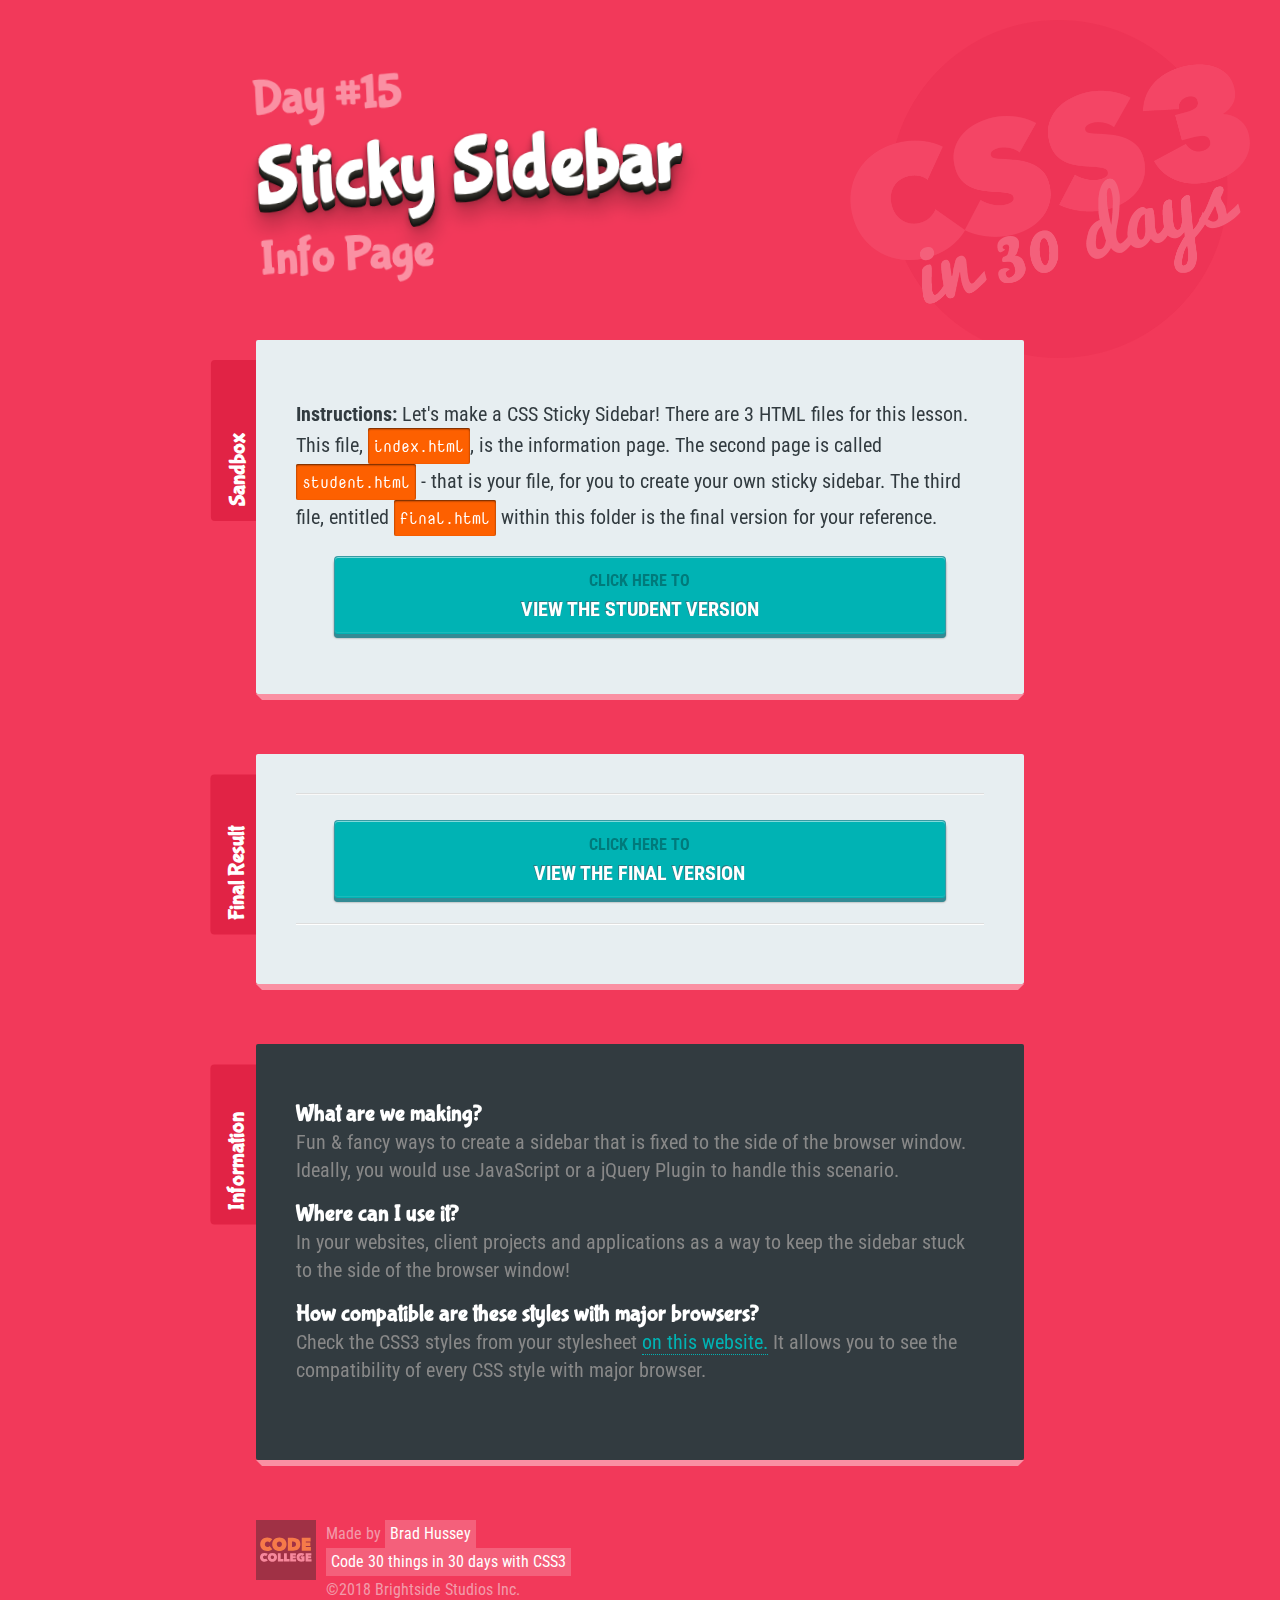
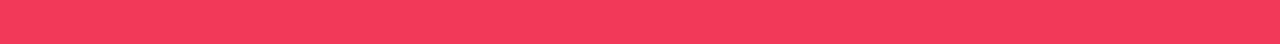
<file: index.html>
<!DOCTYPE html>
<html>
  <head>
    <meta charset="utf-8" />
    <title>Sticky Sidebar | Code 30 Things in 30 Days with CSS3</title>

    <!-- NORMALIZE CSS -->
    <link rel="stylesheet" href="./normalize.css" />

    <!-- PROJECT THEME CSS -->
    <link rel="stylesheet" href="./theme.css" />

    <!-- FINAL PROJECT CSS (use for reference) -->
    <link rel="stylesheet" href="final.css" />

    <!-- SANDBOX CSS (this is your file!) -->
    <link rel="stylesheet" href="sandbox.css" />

    <link
      href="https://fonts.googleapis.com/css?family=Bubblegum+Sans|Nova+Mono|Roboto+Condensed"
      rel="stylesheet"
    />
  </head>
  <body>
    <h1><small>Day #15</small> Sticky Sidebar <small>Info Page</small></h1>

    <div class="sandbox">
      <h2>Sandbox <small>This is where you play</small></h2>
      <div class="content">
        <p>
          <strong>Instructions:</strong> Let's make a CSS Sticky Sidebar! There
          are 3 HTML files for this lesson. This file, <code>index.html</code>,
          is the information page. The second page is called
          <code>student.html</code> - that is your file, for you to create your
          own sticky sidebar. The third file, entitled
          <code>final.html</code> within this folder is the final version for
          your reference.
        </p>

        <a href="student.html" class="button-theme"
          ><small>Click here to</small>View the student version</a
        >
      </div>
    </div>

    <div class="final-result">
      <h2>Final Result <small>Use this for reference!</small></h2>
      <div class="content">
        <section>
          <a href="final.html" class="button-theme"
            ><small>Click here to</small>View the final version</a
          >
        </section>
      </div>
    </div>

    <div class="info">
      <h2>Information <small>About this lesson</small></h2>
      <h3>What are we making?</h3>
      <p>
        Fun &amp; fancy ways to create a sidebar that is fixed to the side of
        the browser window. Ideally, you would use JavaScript or a jQuery Plugin
        to handle this scenario.
      </p>

      <h3>Where can I use it?</h3>
      <p>
        In your websites, client projects and applications as a way to keep the
        sidebar stuck to the side of the browser window!
      </p>

      <h3>How compatible are these styles with major browsers?</h3>
      <p>
        Check the CSS3 styles from your stylesheet
        <a href="http://caniuse.com/">on this website.</a> It allows you to see
        the compatibility of every CSS style with major browser.
      </p>
    </div>

    <footer>
      <div class="logo">
        <a href="http://codecollege.ca/" id="logo">
          <img src="./img/bggray.svg" width="60px" id="logo_bg-gray" />
          <img src="./img/bgyellow.svg" width="60px" id="logo_bg-yellow" />
          <img
            src="./img/codecollegelogo.svg"
            width="60px"
            id="logo_codecollege"
          />

          <!-- <img src="./img/codecollegelogo.png" alt="Learn to Code at CodeCollege.ca" height="60px"> -->
        </a>
      </div>
      <div class="made-by">
        Made by <a href="http://bradhussey.ca/">Brad Hussey</a>
      </div>
      <div class="course">
        <a href="http://codecollege.ca/">Code 30 things in 30 days with CSS3</a>
      </div>
      <div class="copyright">&copy;2018 Brightside Studios Inc.</div>
    </footer>
  </body>
</html>
</file>
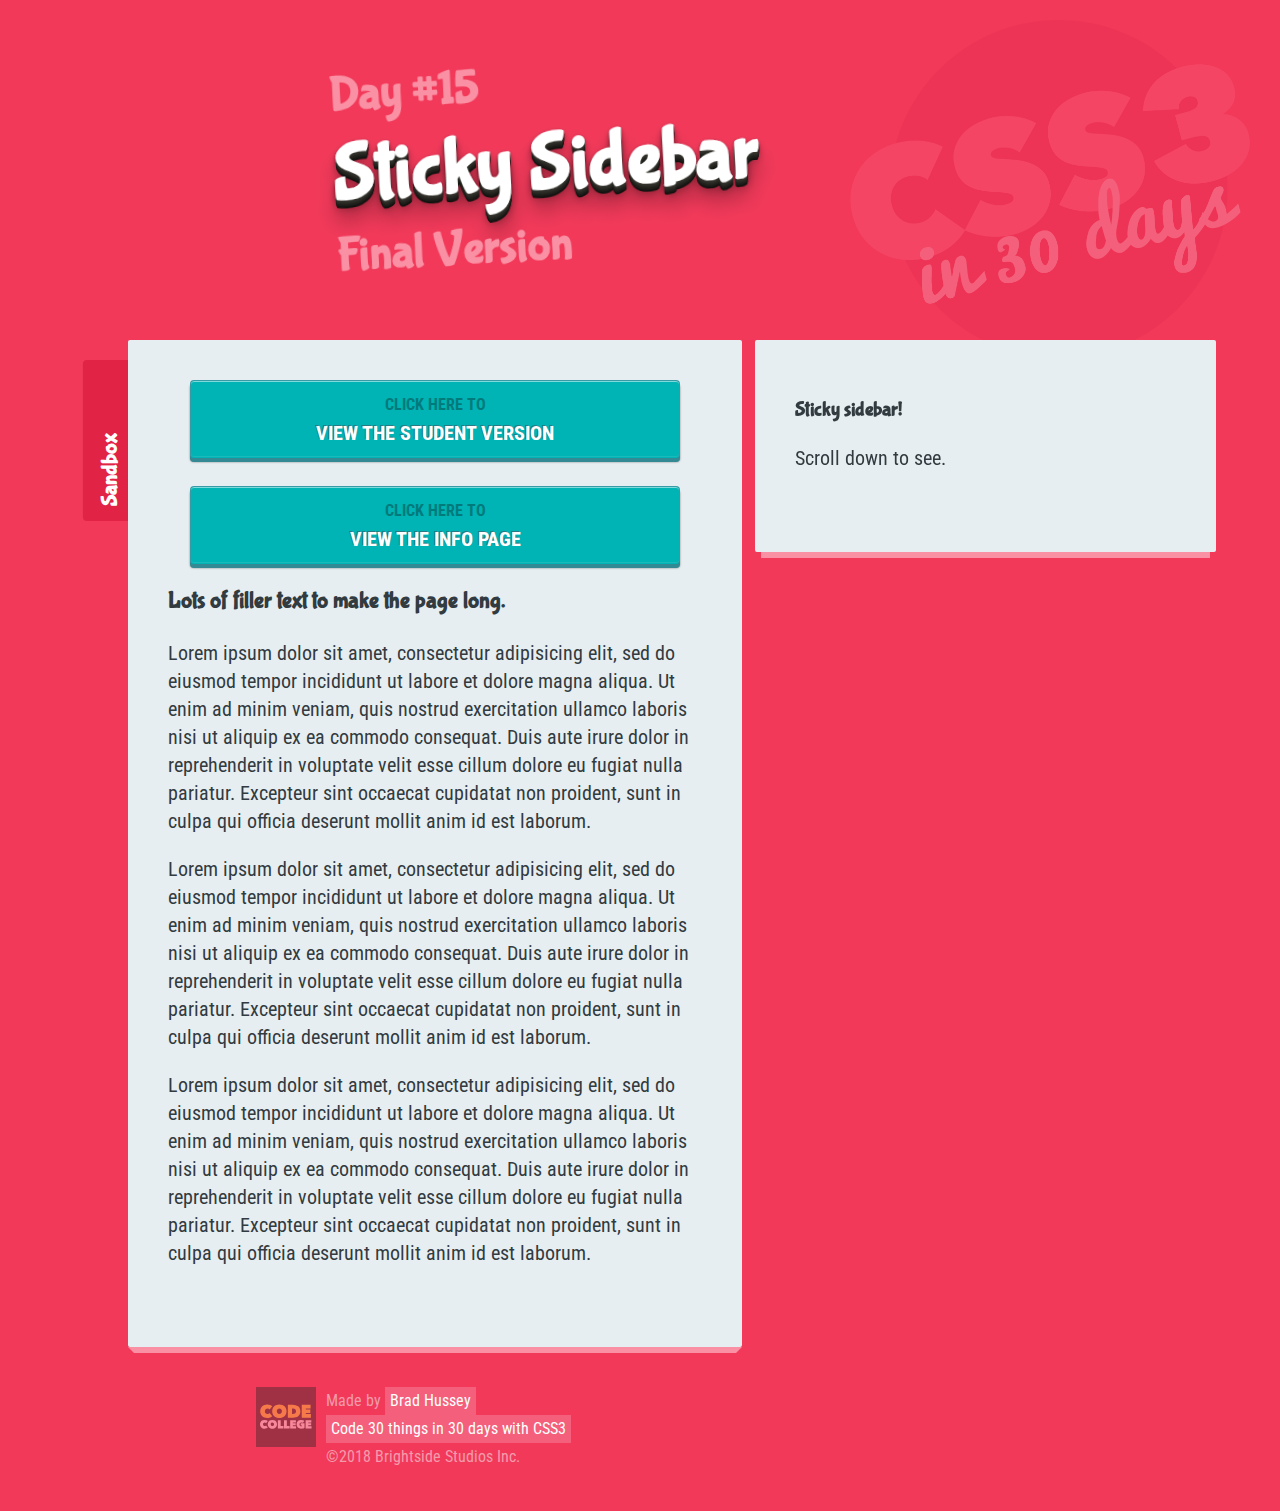
<file: final.html>
<!DOCTYPE html>
<html>
  <head>
    <meta charset="utf-8" />
    <title>Sticky Sidebar | Code 30 Things in 30 Days with CSS3</title>

    <!-- NORMALIZE CSS -->
    <link rel="stylesheet" href="./normalize.css" />

    <!-- PROJECT THEME CSS -->
    <link rel="stylesheet" href="./theme.css" />

    <!-- FINAL PROJECT CSS (use for reference) -->
    <link rel="stylesheet" href="final.css" />

    <link
      href="https://fonts.googleapis.com/css?family=Bubblegum+Sans|Nova+Mono|Roboto+Condensed"
      rel="stylesheet"
    />
  </head>
  <body>
    <div class="sticky-sidebar-lesson">
      <h1>
        <small>Day #15</small> Sticky Sidebar <small>Final Version</small>
      </h1>

      <div class="sandbox">
        <h2>Sandbox <small>This is where you play</small></h2>
        <div class="content">
          <a href="student.html" class="button-theme"
            ><small>Click here to</small>View the student version</a
          ><br />
          <a href="index.html" class="button-theme"
            ><small>Click here to</small>View the info page</a
          >

          <h3>Lots of filler text to make the page long.</h3>
          <p>
            Lorem ipsum dolor sit amet, consectetur adipisicing elit, sed do
            eiusmod tempor incididunt ut labore et dolore magna aliqua. Ut enim
            ad minim veniam, quis nostrud exercitation ullamco laboris nisi ut
            aliquip ex ea commodo consequat. Duis aute irure dolor in
            reprehenderit in voluptate velit esse cillum dolore eu fugiat nulla
            pariatur. Excepteur sint occaecat cupidatat non proident, sunt in
            culpa qui officia deserunt mollit anim id est laborum.
          </p>
          <p>
            Lorem ipsum dolor sit amet, consectetur adipisicing elit, sed do
            eiusmod tempor incididunt ut labore et dolore magna aliqua. Ut enim
            ad minim veniam, quis nostrud exercitation ullamco laboris nisi ut
            aliquip ex ea commodo consequat. Duis aute irure dolor in
            reprehenderit in voluptate velit esse cillum dolore eu fugiat nulla
            pariatur. Excepteur sint occaecat cupidatat non proident, sunt in
            culpa qui officia deserunt mollit anim id est laborum.
          </p>
          <p>
            Lorem ipsum dolor sit amet, consectetur adipisicing elit, sed do
            eiusmod tempor incididunt ut labore et dolore magna aliqua. Ut enim
            ad minim veniam, quis nostrud exercitation ullamco laboris nisi ut
            aliquip ex ea commodo consequat. Duis aute irure dolor in
            reprehenderit in voluptate velit esse cillum dolore eu fugiat nulla
            pariatur. Excepteur sint occaecat cupidatat non proident, sunt in
            culpa qui officia deserunt mollit anim id est laborum.
          </p>
        </div>
      </div>

      <div class="sticky-sidebar">
        <h4>Sticky sidebar!</h4>
        <p>Scroll down to see.</p>
      </div>
    </div>

    <footer>
      <div class="logo">
        <a href="http://codecollege.ca/" id="logo">
          <img src="./img/bggray.svg" width="60px" id="logo_bg-gray" />
          <img src="./img/bgyellow.svg" width="60px" id="logo_bg-yellow" />
          <img
            src="./img/codecollegelogo.svg"
            width="60px"
            id="logo_codecollege"
          />

          <!-- <img src="./img/codecollegelogo.png" alt="Learn to Code at CodeCollege.ca" height="60px"> -->
        </a>
      </div>
      <div class="made-by">
        Made by <a href="http://bradhussey.ca/">Brad Hussey</a>
      </div>
      <div class="course">
        <a href="http://codecollege.ca/">Code 30 things in 30 days with CSS3</a>
      </div>
      <div class="copyright">&copy;2018 Brightside Studios Inc.</div>
    </footer>
  </body>
</html>
</file>
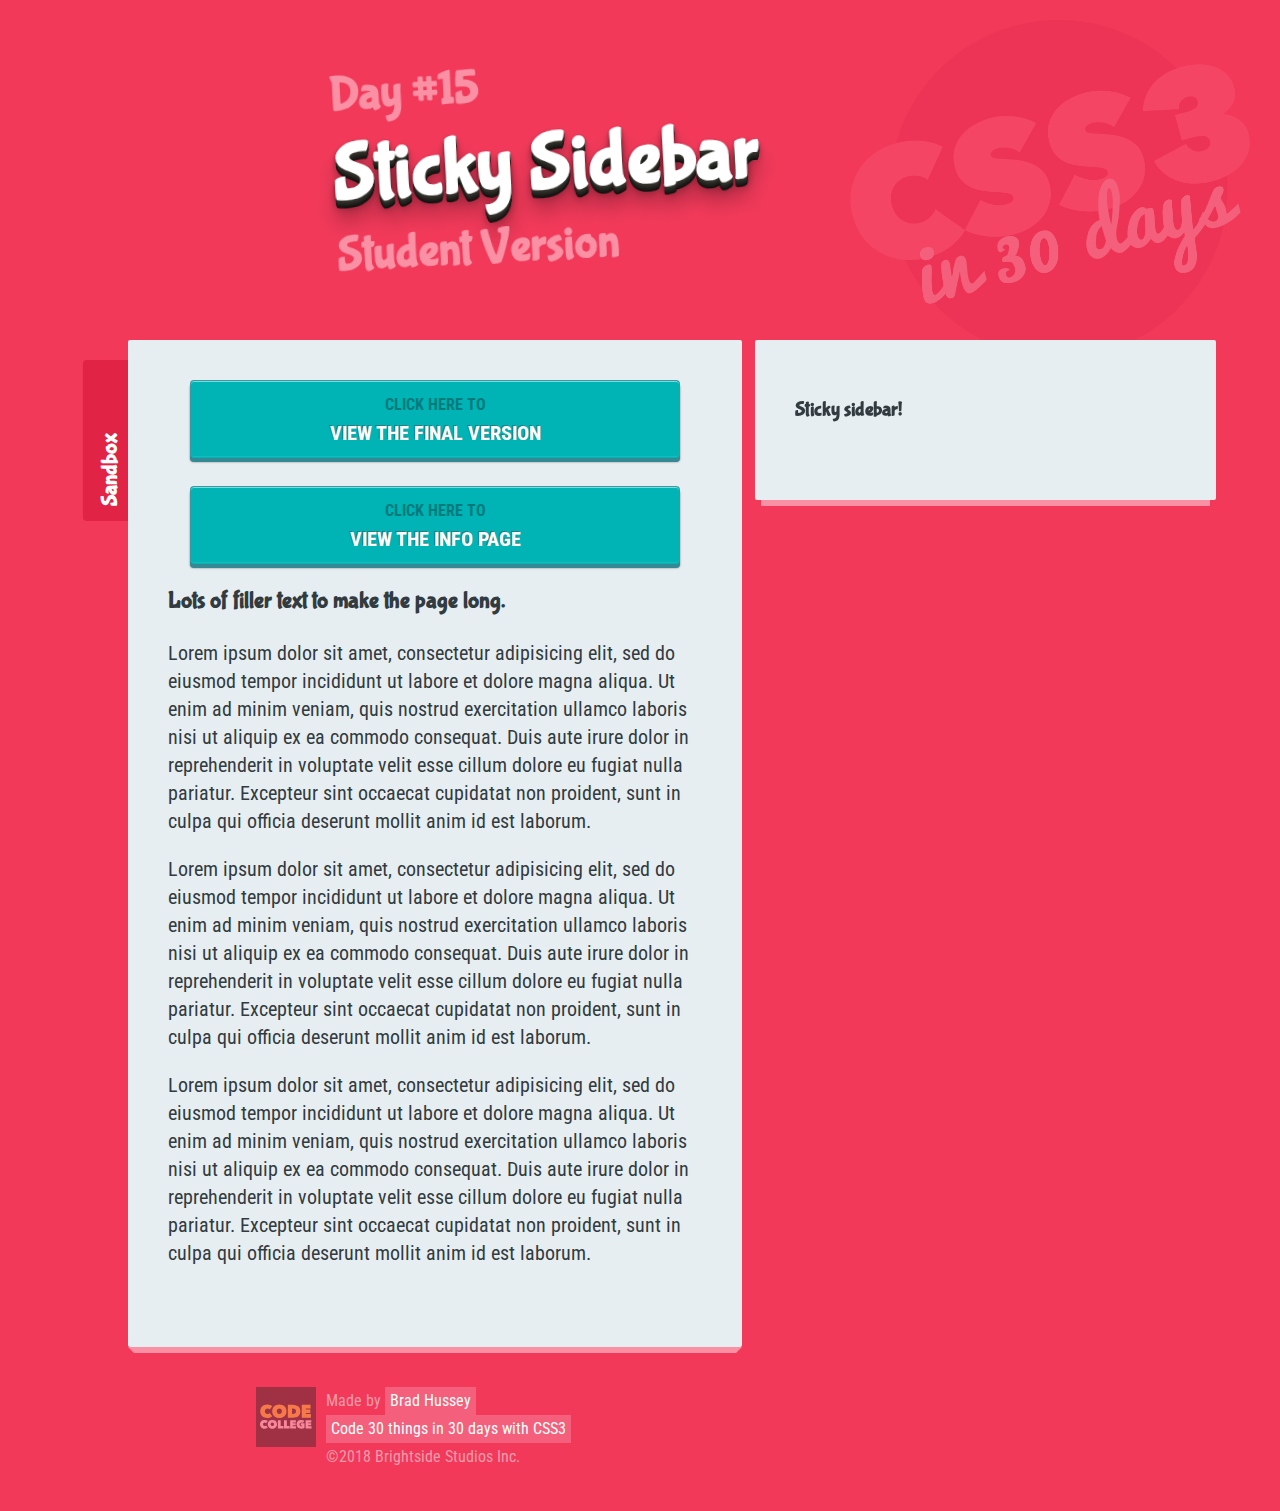
<file: student.html>
<!DOCTYPE html>
<html>
  <head>
    <meta charset="utf-8" />
    <title>Sticky Footer | Code 30 Things in 30 Days with CSS3</title>

    <!-- NORMALIZE CSS -->
    <link rel="stylesheet" href="./normalize.css" />

    <!-- PROJECT THEME CSS -->
    <link rel="stylesheet" href="./theme.css" />

    <!-- SANDBOX CSS (this is your file!) -->
    <link rel="stylesheet" href="sandbox.css" />

    <link
      href="https://fonts.googleapis.com/css?family=Bubblegum+Sans|Nova+Mono|Roboto+Condensed"
      rel="stylesheet"
    />
  </head>
  <body>
    <div class="sticky-sidebar-lesson">
      <h1>
        <small>Day #15</small> Sticky Sidebar <small>Student Version</small>
      </h1>

      <div class="sandbox">
        <h2>Sandbox <small>This is where you play</small></h2>
        <div class="content">
          <a href="final.html" class="button-theme"
            ><small>Click here to</small>View the final version</a
          ><br />
          <a href="index.html" class="button-theme"
            ><small>Click here to</small>View the info page</a
          >

          <h3>Lots of filler text to make the page long.</h3>
          <p>
            Lorem ipsum dolor sit amet, consectetur adipisicing elit, sed do
            eiusmod tempor incididunt ut labore et dolore magna aliqua. Ut enim
            ad minim veniam, quis nostrud exercitation ullamco laboris nisi ut
            aliquip ex ea commodo consequat. Duis aute irure dolor in
            reprehenderit in voluptate velit esse cillum dolore eu fugiat nulla
            pariatur. Excepteur sint occaecat cupidatat non proident, sunt in
            culpa qui officia deserunt mollit anim id est laborum.
          </p>
          <p>
            Lorem ipsum dolor sit amet, consectetur adipisicing elit, sed do
            eiusmod tempor incididunt ut labore et dolore magna aliqua. Ut enim
            ad minim veniam, quis nostrud exercitation ullamco laboris nisi ut
            aliquip ex ea commodo consequat. Duis aute irure dolor in
            reprehenderit in voluptate velit esse cillum dolore eu fugiat nulla
            pariatur. Excepteur sint occaecat cupidatat non proident, sunt in
            culpa qui officia deserunt mollit anim id est laborum.
          </p>
          <p>
            Lorem ipsum dolor sit amet, consectetur adipisicing elit, sed do
            eiusmod tempor incididunt ut labore et dolore magna aliqua. Ut enim
            ad minim veniam, quis nostrud exercitation ullamco laboris nisi ut
            aliquip ex ea commodo consequat. Duis aute irure dolor in
            reprehenderit in voluptate velit esse cillum dolore eu fugiat nulla
            pariatur. Excepteur sint occaecat cupidatat non proident, sunt in
            culpa qui officia deserunt mollit anim id est laborum.
          </p>
        </div>
      </div>

      <div class="sticky-sidebar">
        <h4>Sticky sidebar!</h4>
      </div>
    </div>

    <footer>
      <div class="logo">
        <a href="http://codecollege.ca/" id="logo">
          <img src="./img/bggray.svg" width="60px" id="logo_bg-gray" />
          <img src="./img/bgyellow.svg" width="60px" id="logo_bg-yellow" />
          <img
            src="./img/codecollegelogo.svg"
            width="60px"
            id="logo_codecollege"
          />

          <!-- <img src="./img/codecollegelogo.png" alt="Learn to Code at CodeCollege.ca" height="60px"> -->
        </a>
      </div>
      <div class="made-by">
        Made by <a href="http://bradhussey.ca/">Brad Hussey</a>
      </div>
      <div class="course">
        <a href="http://codecollege.ca/">Code 30 things in 30 days with CSS3</a>
      </div>
      <div class="copyright">&copy;2018 Brightside Studios Inc.</div>
    </footer>
  </body>
</html>
</file>
<file: theme.css>
/* ========================================
   THEME.CSS
   These are the styles for the theme of
   the lesson.

   Course:  CSS3 in 30 Days
   Author:  Brad Hussey
   Website: codecollege.ca
   ====================================== */

body {
  font-family: "Roboto Condensed", "Helvetica Neue", Helvetica, Arial,
    sans-serif;

  /* DARK PINK */
  background: #f2395a;

  /*TEAL*/
  /*background: #00B3B4;*/

  font-size: 20px;
  line-height: 28px;
  color: #323b40;
  margin: 40px 0;
}

body::before {
  position: fixed;
  content: "";
  height: 400px;
  width: 400px;
  top: 20px;
  right: 30px;
  background: url("./img/CSS30_Logo.png") no-repeat;
  background-size: 100%;
  opacity: 0.2;
}

h1,
h2,
h3,
h4,
h5,
h6 {
  font-family: "Bubblegum Sans", cursive;
}

h1 {
  width: 60%;
  max-width: 960px;
  margin: 0 auto 60px;
  transform: rotate(-3deg);
  color: white;
  text-align: left;
  font-size: 5rem;
  line-height: 5rem;
  text-shadow: 0 1px 0 hsl(52, 7%, 20%), 0 2px 0 hsl(52, 7%, 18%),
    0 3px 0 hsl(52, 7%, 16%), 0 4px 0 hsl(52, 7%, 14%), 0 5px 0 hsl(52, 7%, 12%),
    0 6px 0 hsl(52, 7%, 10%), 0 7px 0 hsl(52, 7%, 8%), 0 8px 0 hsl(52, 7%, 6%),
    0 0 5px rgba(0, 0, 0, 0.05), 0 1px 3px rgba(0, 0, 0, 0.2),
    0 3px 5px rgba(0, 0, 0, 0.2), 0 5px 10px rgba(0, 0, 0, 0.2),
    0 10px 10px rgba(0, 0, 0, 0.2), 0 20px 20px rgba(0, 0, 0, 0.3);
}

h1 small {
  font-size: 3rem;
  display: block;
  color: #fa90a3;
  text-shadow: none;
}

h2 {
  color: white;
}

h2 small {
  font-weight: normal;
  font-size: 1rem;
  display: block;
  color: #323b40;
}

h3 small {
  font-weight: normal;
  font-family: "Roboto Condensed", "Helvetica Neue", Helvetica, Arial,
    sans-serif;
  color: #888;
  display: block;
}

h4 {
  margin: 1rem 0;
}

a:link,
a:visited {
  color: #00b3b4;
  text-decoration: none;
  border-bottom: dotted 1px #00b3b4;
}
a:hover {
  background: #00b3b4;
  color: white;
  text-decoration: none;
}

button {
  font-size: 1rem;
}

code {
  background: #fd6000;
  color: white;
  padding: 4px 6px;
  font-family: "Nova Mono", monospace;
  font-size: 1rem;
  border-radius: 2px;
  box-shadow: inset 0 1px 2px #5e2400;
  display: inline-block;
}

section {
  position: relative;
  border-top: solid 1px #f9f9f9;
  border-bottom: solid 1px #ddd;
  padding: 25px 0;
}

section:first-child::before {
  position: absolute;
  content: "";
  width: 100%;
  height: 1px;
  border-top: solid 1px #ddd;
  top: -2px;
  left: 0;
}

section:last-child::after {
  position: absolute;
  content: "";
  width: 100%;
  border-top: solid 1px white;
  bottom: -2px;
  left: 0;
}

section footer {
  margin: inherit;
  width: inherit;
  color: inherit;
  font-size: inherit;
}

section header,
section article,
section nav,
section aside,
section footer,
section .logo,
section .articles {
  background: rgba(140, 204, 231, 0.2);
  border: solid 1px rgba(140, 204, 231, 0.3);
  padding: 2%;
  margin: 0 0 2%;
  font-size: 1rem;
  box-sizing: border-box;
}

section ul {
  list-style: none;
  margin: 0;
  padding: 0;
}

section ul li {
  display: inline-block;
  margin: 0 2% 0 0;
}

.course-files {
  text-align: center;
}

a.button-theme {
  color: white;
  font-weight: bold;
  text-transform: uppercase;
}

.button-theme {
  position: relative;
  display: inline-block;
  padding: 10px 30px;
  text-align: center;
  color: white;

  text-shadow: -1px -1px 0 #2c7982;
  background: #00b3b4;
  border: 1px solid #379aa4;

  -webkit-border-radius: 4px;
  -moz-border-radius: 4px;
  border-radius: 4px;

  -webkit-box-shadow: 0 1px 0 rgba(255, 255, 255, 0.5) inset,
    0 -1px 0 rgba(255, 255, 255, 0.1) inset, 0 4px 0 #338a94,
    0 4px 2px rgba(0, 0, 0, 0.5);
  -moz-box-shadow: 0 1px 0 rgba(255, 255, 255, 0.5) inset,
    0 -1px 0 rgba(255, 255, 255, 0.1) inset, 0 4px 0 #338a94,
    0 4px 2px rgba(0, 0, 0, 0.5);
  box-shadow: 0 1px 0 rgba(255, 255, 255, 0.5) inset,
    0 -1px 0 rgba(255, 255, 255, 0.1) inset, 0 4px 0 #338a94,
    0 4px 2px rgba(0, 0, 0, 0.5);
}

.button-theme::before {
  background: #fa90a3;
  background-image: -webkit-gradient(
    linear,
    0% 0%,
    0% 100%,
    from(#ef758b),
    to(#fa90a3)
  );

  -webkit-border-radius: 4px;
  -moz-border-radius: 4px;
  border-radius: 4px;

  -webkit-box-shadow: 0 1px 2px rgba(0, 0, 0, 0.3) inset,
    0 1px 0 rgba(255, 255, 255, 0.5);
  -moz-box-shadow: 0 1px 2px rgba(0, 0, 0, 0.3) inset,
    0 1px 0 rgba(255, 255, 255, 0.5);
  box-shadow: 0 1px 2px rgba(0, 0, 0, 0.3) inset,
    0 1px 0 rgba(255, 255, 255, 0.5);

  position: absolute;
  content: "";
  left: -15px;
  right: -15px;
  top: -14px;
  bottom: -17px;
  z-index: -1;
}

.button-theme:active {
  -webkit-box-shadow: 0 1px 0 rgba(255, 255, 255, 0.5) inset,
    0 -1px 0 rgba(255, 255, 255, 0.1) inset, 0 2px 0 #338a94,
    0 2px 2px rgba(0, 0, 0, 0.5);
  -moz-box-shadow: 0 1px 0 rgba(255, 255, 255, 0.5) inset,
    0 -1px 0 rgba(255, 255, 255, 0.1) inset, 0 2px 0 #338a94,
    0 2px 2px rgba(0, 0, 0, 0.5);
  box-shadow: 0 1px 0 rgba(255, 255, 255, 0.5) inset,
    0 -1px 0 rgba(255, 255, 255, 0.1) inset, 0 2px 0 #338a94,
    0 2px 2px rgba(0, 0, 0, 0.5);
  top: 4px;
}

.button-theme:active::before {
  top: -18px;
  bottom: -13px;
}

.button-theme:hover {
  background: #0bbfc0;
}

.button-theme small {
  display: block;
  color: #007a7b;
  text-shadow: none;
}

.sandbox,
.final-result,
.info {
  position: relative;
  background: #e7eef1;
  width: 60%;
  max-width: 960px;
  margin: 60px auto;
  padding: 40px 40px 60px;
  box-sizing: border-box;
  border-radius: 2px;
  box-shadow: 0 12px 0 -6px #fa90a3;
}

.sandbox::before,
.final-result::before,
.info::before {
  position: absolute;
  display: block;
  content: "";
  border: solid 6px transparent;
  border-right: solid 6px #fa90a3;
  border-top-width: 0px;
  background: none;
  bottom: -6px;
  left: -6px;
}

.sandbox::after,
.final-result::after,
.info::after {
  position: absolute;
  display: block;
  content: "";
  border: solid 6px transparent;
  border-top: solid 6px #fa90a3;
  border-bottom-width: 0px;
  background: none;
  right: 0;
  bottom: -6px;
}

.sandbox h2,
.final-result h2,
.info h2 {
  font-size: 1.4rem;
  display: inline-block;
  transform: rotate(-90deg);
  transition: all ease-in-out 0.1s;
  position: absolute;
  top: 60px;
  left: -85px;
  background: #e12345;
  margin: 0;
  line-height: 1.6rem;
  padding: 15px;
  z-index: -2;
  border-radius: 4px;
  min-width: 130px;
}

.sandbox:hover h2,
.final-result:hover h2,
.info:hover h2 {
  left: -110px;
}

.sandbox .button-theme,
.final-result .button-theme {
  display: block;
  width: 80%;
  margin: 0 auto;
}

.info {
  background: #323b40;
  color: white;
}

.info h3 {
  margin: 1rem 0 0;
}
.info p {
  margin: 0 0 1rem;
  color: #888;
}

.sticky-footer-lesson footer {
  position: relative;
  background: #e7eef1;
  padding: 40px 40px 60px;
  box-sizing: border-box;
  border-radius: 2px;
  color: #333;
}

.sticky-footer-lesson footer a:link {
  color: #e12345;
}

footer {
  width: 60%;
  max-width: 960px;
  margin: 0 auto;
  font-size: 1rem;
  color: #f29baa;
}

footer a:link,
footer a:visited {
  position: relative;
  display: inline-block;
  background: rgba(255, 255, 255, 0.2);
  padding: 0 5px;
  border: none;
  text-decoration: none;
  color: white;
}
footer a:hover {
  background: rgba(255, 255, 255, 0.4);
  box-shadow: -3px 3px 0 #eb2447;
  transform: rotate(-1deg);
}

footer .made-by,
footer .course,
footer .copyright {
  padding-left: 70px;
  transition: all ease 1000ms;
}

footer #logo {
  position: relative;
  z-index: 9;
  opacity: 0.4;
  float: left;
  margin-right: 15px;
  padding: 0;
  background: none;
  flex-direction: row;
  box-shadow: none;
  transition: all ease 1000ms;
}

footer #logo img {
  position: absolute;
  transform-style: preserve-3d;
  transition: all ease 1000ms;
}

footer:hover #logo_codecollege {
  width: 100px;
}

footer:hover #logo_bg-yellow {
  width: 80px;
  transform: translateX(-10px) translateY(10px) translateZ(-10px);
}

footer:hover #logo_bg-gray {
  transform: translateX(-20px) translateY(20px) translateZ(-20px);
}

footer:hover #logo {
  opacity: 1;
  transform: perspective(400px) rotateX(40deg) rotateY(20deg) rotateZ(-25deg)
    translateX(0) translateY(0px) translateZ(0);
}

footer:hover .made-by,
footer:hover .course,
footer:hover .copyright {
  padding-left: 140px;
}
</file>
<file: final.css>
/* ==========================================
   FINAL.CSS
   These are the final styles for the project.

   Course:  CSS3 in 30 Days
   Author:  Brad Hussey
   Website: codecollege.ca
   ========================================== */


/* =========================
   STICKY SIDEBAR
   ========================= */

.sticky-sidebar-lesson {
  width: 80%;
  margin: 0 auto;
}

.sticky-sidebar-lesson::after {
  display: table;
  content: "";
  clear: both;
}

.sticky-sidebar-lesson .sandbox {
  width: 60%;
  margin: 0 0 40px;
  float: left;
}

.sticky-sidebar {
  background: #e7eef1;
  padding: 40px 40px 60px;
  box-sizing: border-box;
  border-radius: 2px;
  box-shadow: 0 12px 0 -6px #fa90a3;

  position: fixed;
  right: 5%;
  width: 36%;
  float: right;
}
</file>
<file: sandbox.css>
/* ========================================

    CODE YOUR STYLES BELOW!

   ====================================== */

.sticky-sidebar-lesson {
  width: 80%;
  margin: 0 auto;
}

.sticky-sidebar-lesson::after {
  display: table;
  content: "";
  clear: both;
}

.sticky-sidebar-lesson .sandbox {
  width: 60%;
  margin: 0 0 40px;
  float: left;
}

.sticky-sidebar {
  background: #e7eef1;
  padding: 40px 40px 60px;
  box-sizing: border-box;
  border-radius: 2px;
  box-shadow: 0 12px 0 -6px #fa90a3;

  position: fixed;
  right: 5%;
  width: 36%;
  float: right;
}
</file>
